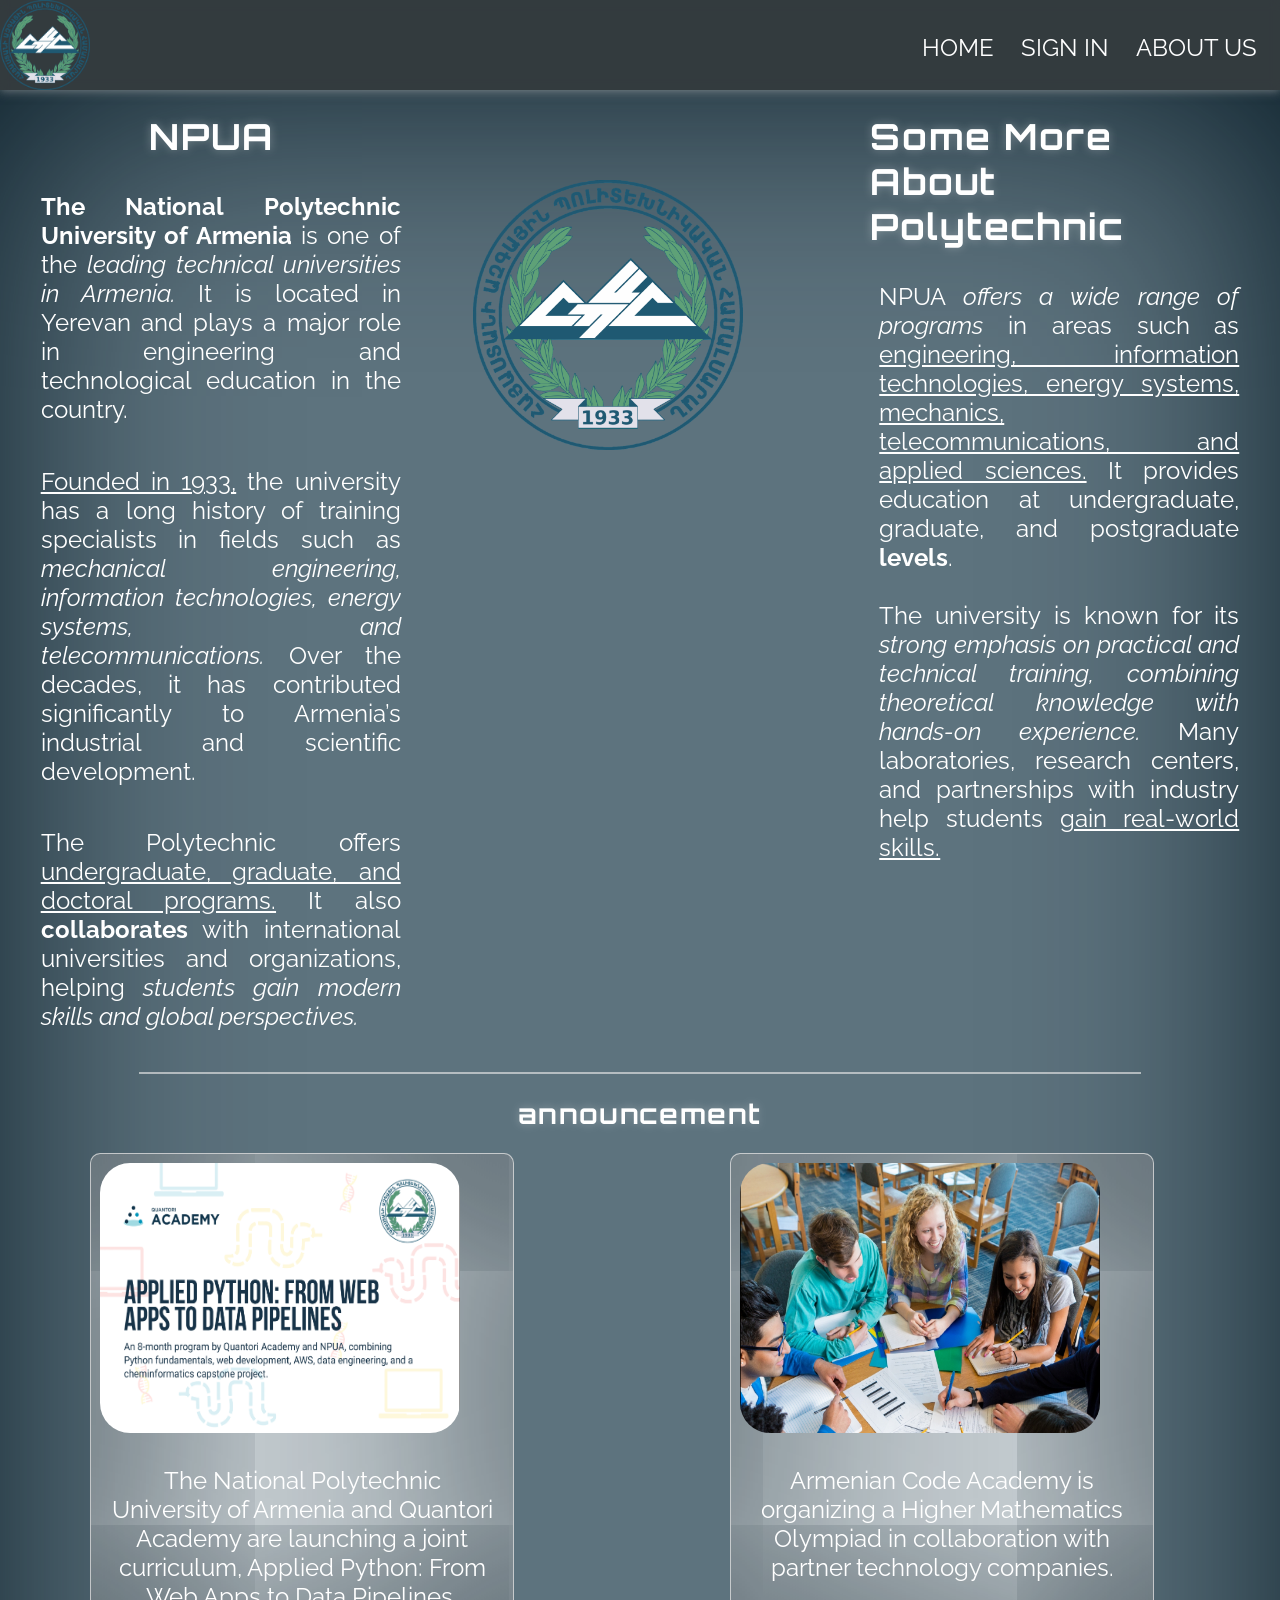
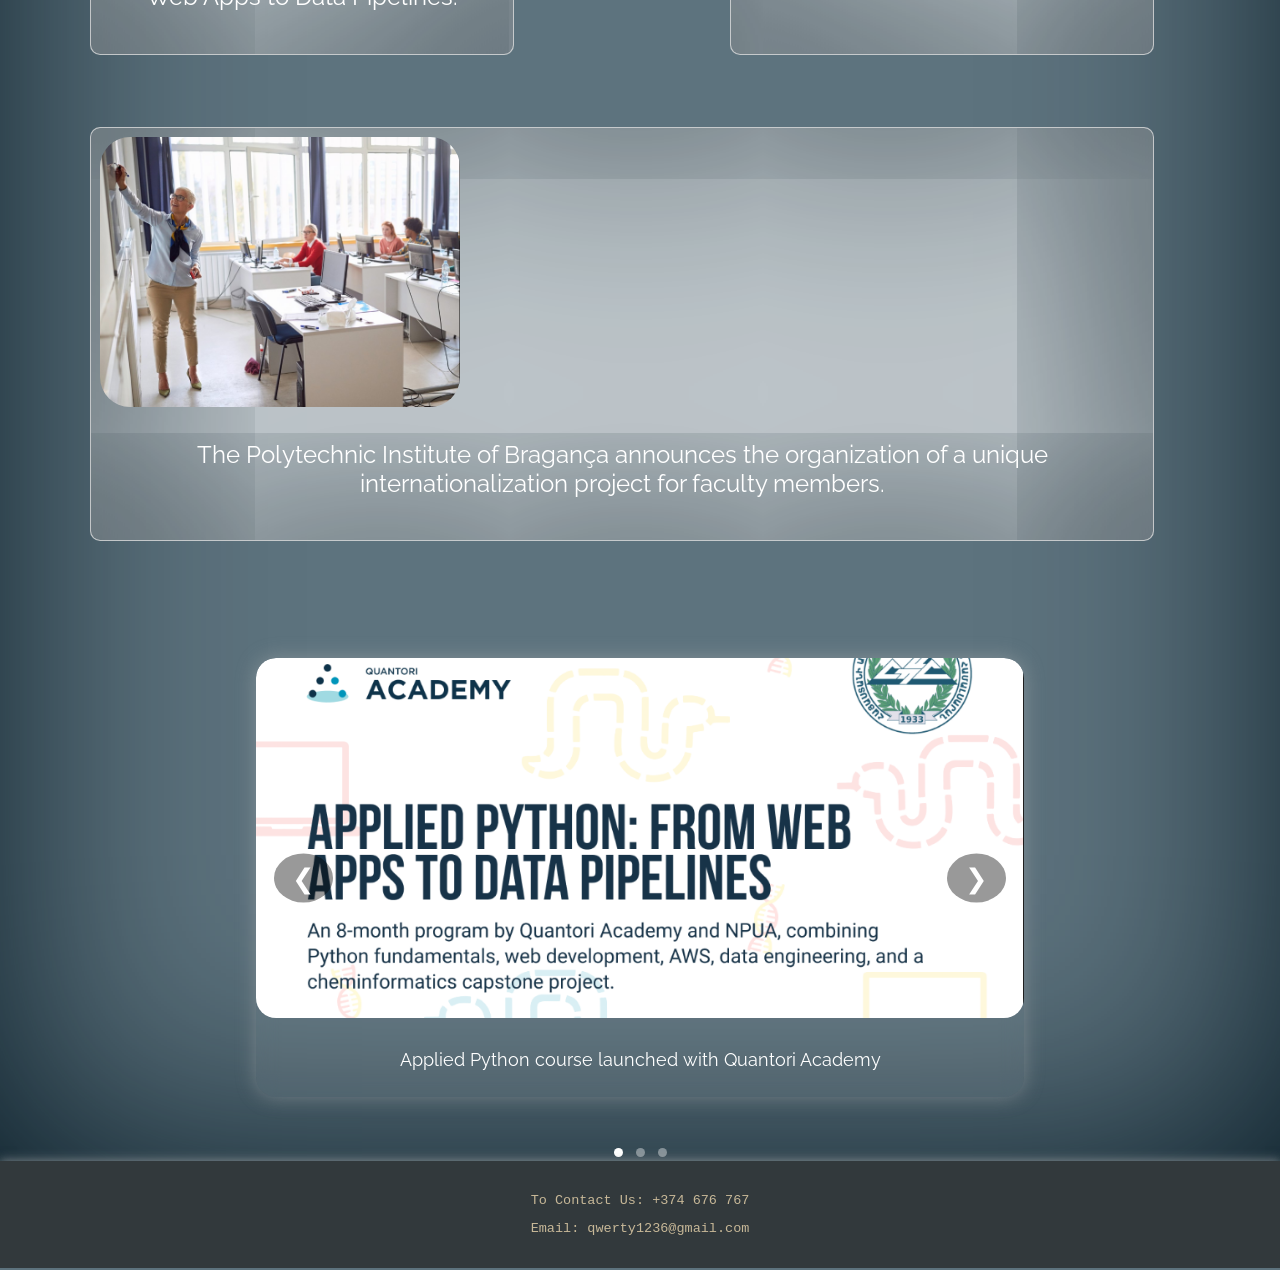
<file: index.html>
<!DOCTYPE html>
<html lang="en">
<head>
    <meta charset="UTF-8">
    <meta name="viewport" content="width=device-width, initial-scale=1.0">
    <link rel="stylesheet" href="style.css">
    <link href="https://fonts.googleapis.com/css2?family=Orbitron:wght@400;600&family=Raleway:wght@300;500&display=swap" rel="stylesheet">
    <title>Andrey 44-3</title>
</head>
<body>
    <header>
        <div class="logo">
            <a href="index.html">
                <img class="logo-image" src="images/polytechnic_logo-Photoroom.png">
            </a>
        </div>
        <div class="header-text">
            <div class="blank"></div>
            <div class="header-text-inner">
                <a href="index.html"><div class="nav-btn"><p>HOME</p></div></a>
                <a href="signin.html"><div class="nav-btn"><p>SIGN IN</p></div></a>
                <a href="about.html"><div class="nav-btn"><p>ABOUT US</p></div></a>
            </div>
        </div>
    </header>

    <div class="container">
        <div class="container-one">
            <div class="title-div">
                <h1 class="title-h1">NPUA</h1>
                <p class="title-p"><b> The National Polytechnic University of Armenia</b> is one of the <i>leading technical universities in Armenia.</i> It is located in Yerevan and plays a major role in engineering and technological education in the country.</p>
                <p class="title-p"><u>Founded in 1933,</u> the university has a long history of training specialists in fields such as <i>mechanical engineering, information technologies, energy systems, and telecommunications.</i> Over the decades, it has contributed significantly to Armenia’s industrial and scientific development.</p>
                <p class="title-p">The Polytechnic offers <u>undergraduate, graduate, and doctoral programs.</u> It also <b>collaborates</b> with international universities and organizations, helping <i>students gain modern skills and global perspectives.</i></p>
            </div>

            <div class="main-image">
                <img class="man-image" src="images/polytechnic_logo-Photoroom.png">
            </div>
            <div></div>

            <div class="title-div">
                <h1 class="title-h1">Some More About Polytechnic</h1>
                <p class="title-p">NPUA <i>offers a wide range of programs</i> in areas such as <u>engineering, information technologies, energy systems, mechanics, telecommunications, and applied sciences.</u> It provides education at undergraduate, graduate, and postgraduate <b>levels</b>.<br><br>
                <span>The university is known for its <i>strong emphasis on practical and technical training, combining theoretical knowledge with hands-on experience.</i> Many laboratories, research centers, and partnerships with industry help students <u>gain real-world skills.</u></span>
            </div>
        </div>

        <hr width="1000vh" style="justify-items: center; border: 0.1px solid rgba(231, 231, 231, 0.644);">
        <h2 class="card-h2">announcement</h2>
        <div class="cards-container">
            <div class="card">
                <img class="card-image" src="images/card-1.png" alt="">
                <p class="card-p">The National Polytechnic University of Armenia and Quantori Academy are launching a joint curriculum, Applied Python: From Web Apps to Data Pipelines.</p>
            </div>
            <div class="card">
                <img class="card-image" src="images/card-2.png" alt="">
                <p class="card-p">Armenian Code Academy is organizing a Higher Mathematics Olympiad in collaboration with partner technology companies.</p>
            </div>
            <div class="card">
                <img class="card-image" src="images/card-3.png" alt="">
                <p class="card-p">The Polytechnic Institute of Bragança announces the organization of a unique internationalization project for faculty members.</p>
            </div>
        </div>

        <div class="slideshow-container">
            <div class="slide fade">
                <img src="images/card-1.png">
                <p class="slide-caption">Applied Python course launched with Quantori Academy</p>
            </div>

            <div class="slide fade">
                <img src="images/card-2.png">
                <p class="slide-caption">Higher Mathematics Olympiad by Armenian Code Academy</p>
            </div>

            <div class="slide fade">
                <img src="images/card-3.png">
                <p class="slide-caption">International project by Polytechnic Institute of Bragança</p>
            </div>

            <div class="prev" onclick="plusDivs(-1)">&#10094;</div>
            <div class="next" onclick="plusDivs(1)">&#10095;</div>
        </div>

        <div class="dots-container">
            <span class="dot" onclick="currentDiv(1)"></span>
            <span class="dot" onclick="currentDiv(2)"></span>
            <span class="dot" onclick="currentDiv(3)"></span>
        </div>
    </div>

    <footer>
        <div class="footer-div">
            <div class="footer-div-inner">
                <pre>To Contact Us: +374 676 767</pre>
                <pre>Email: qwerty1236@gmail.com</pre>
            </div>
        </div>
    </footer>

    <script>
        let slideIndex = 0;
        showSlides();

        function plusDivs(n) {
            slideIndex += n;
            showSlides();
        }

        function currentDiv(n) {
            slideIndex = n - 1;
            showSlides();
        }

        function showSlides() {
            let slides = document.getElementsByClassName("slide");
            let dots = document.getElementsByClassName("dot");

            if (slideIndex >= slides.length) slideIndex = 0;
            if (slideIndex < 0) slideIndex = slides.length - 1;

            for (let i = 0; i < slides.length; i++) {
                slides[i].style.display = "none";
            }

            for (let i = 0; i < dots.length; i++) {
                dots[i].classList.remove("active");
            }

            slides[slideIndex].style.display = "block";
            dots[slideIndex].classList.add("active");
        }
    </script>
</body>
</html>
</file>
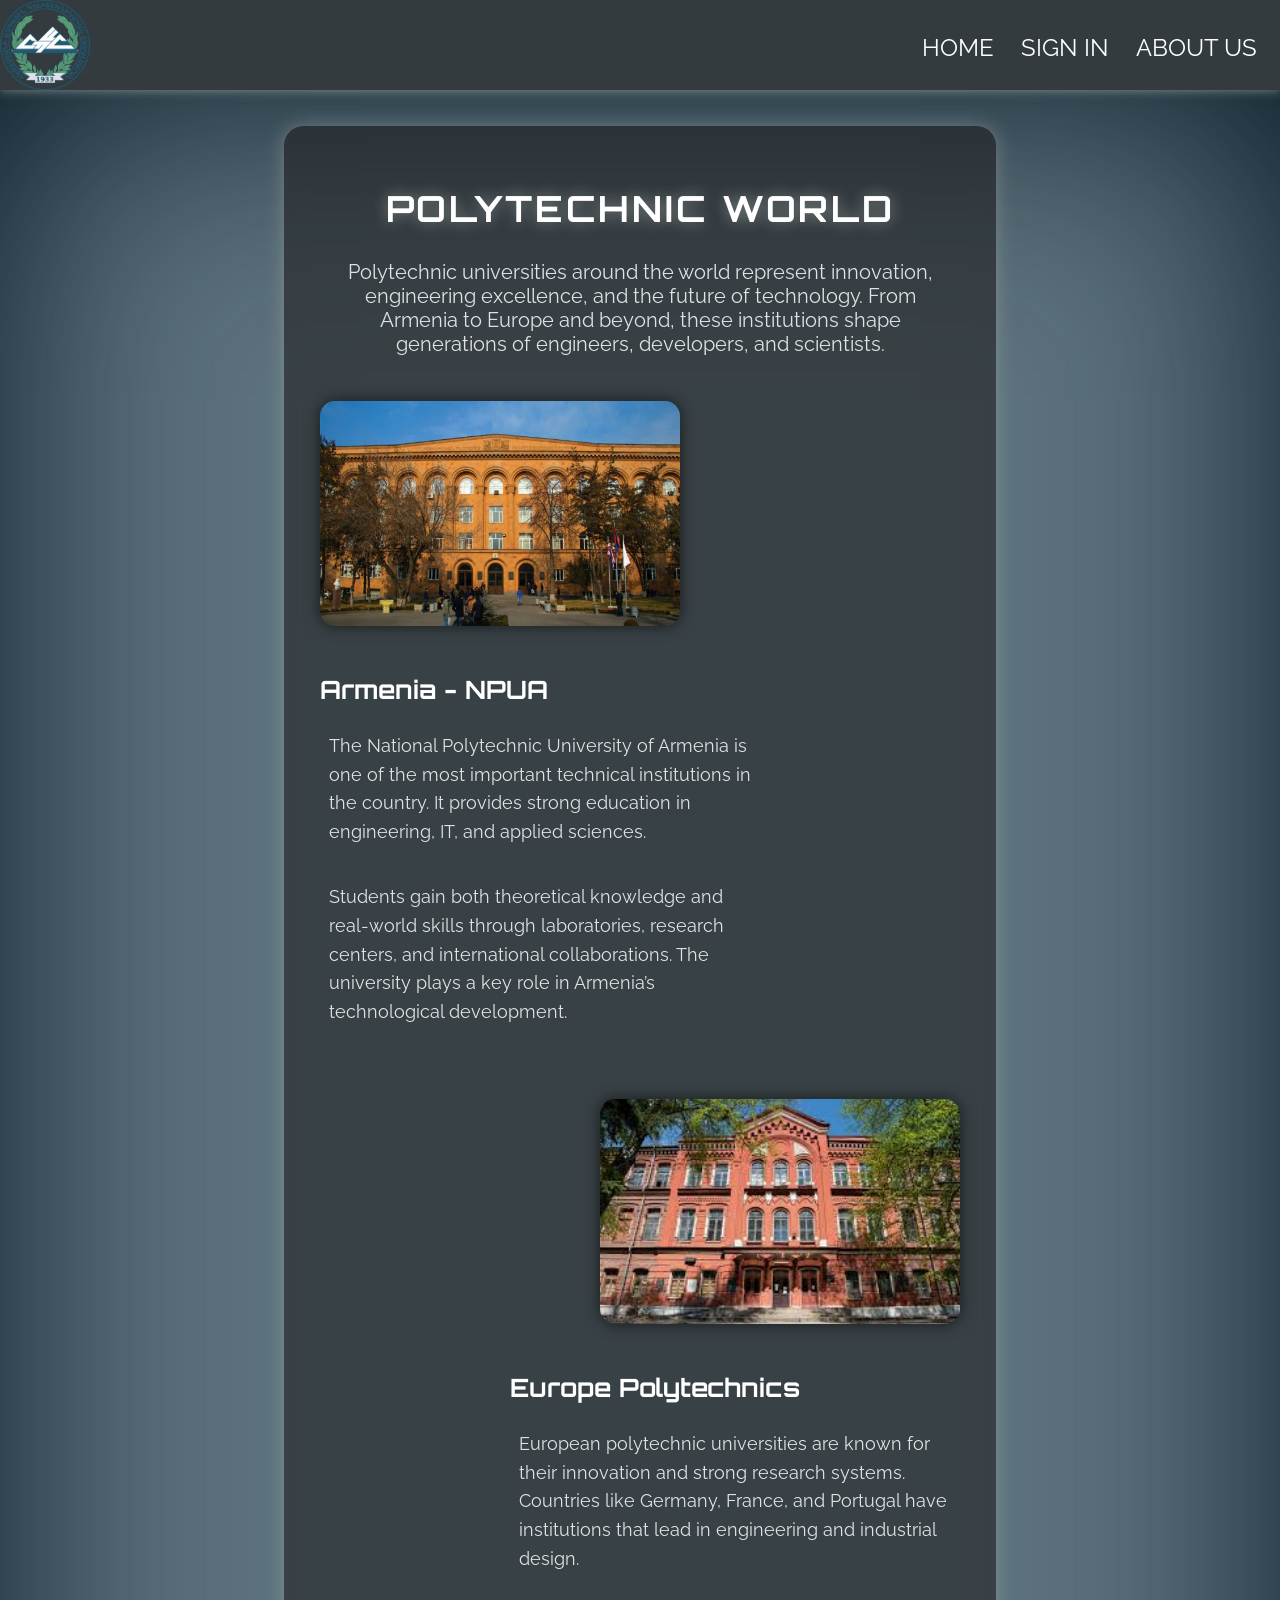
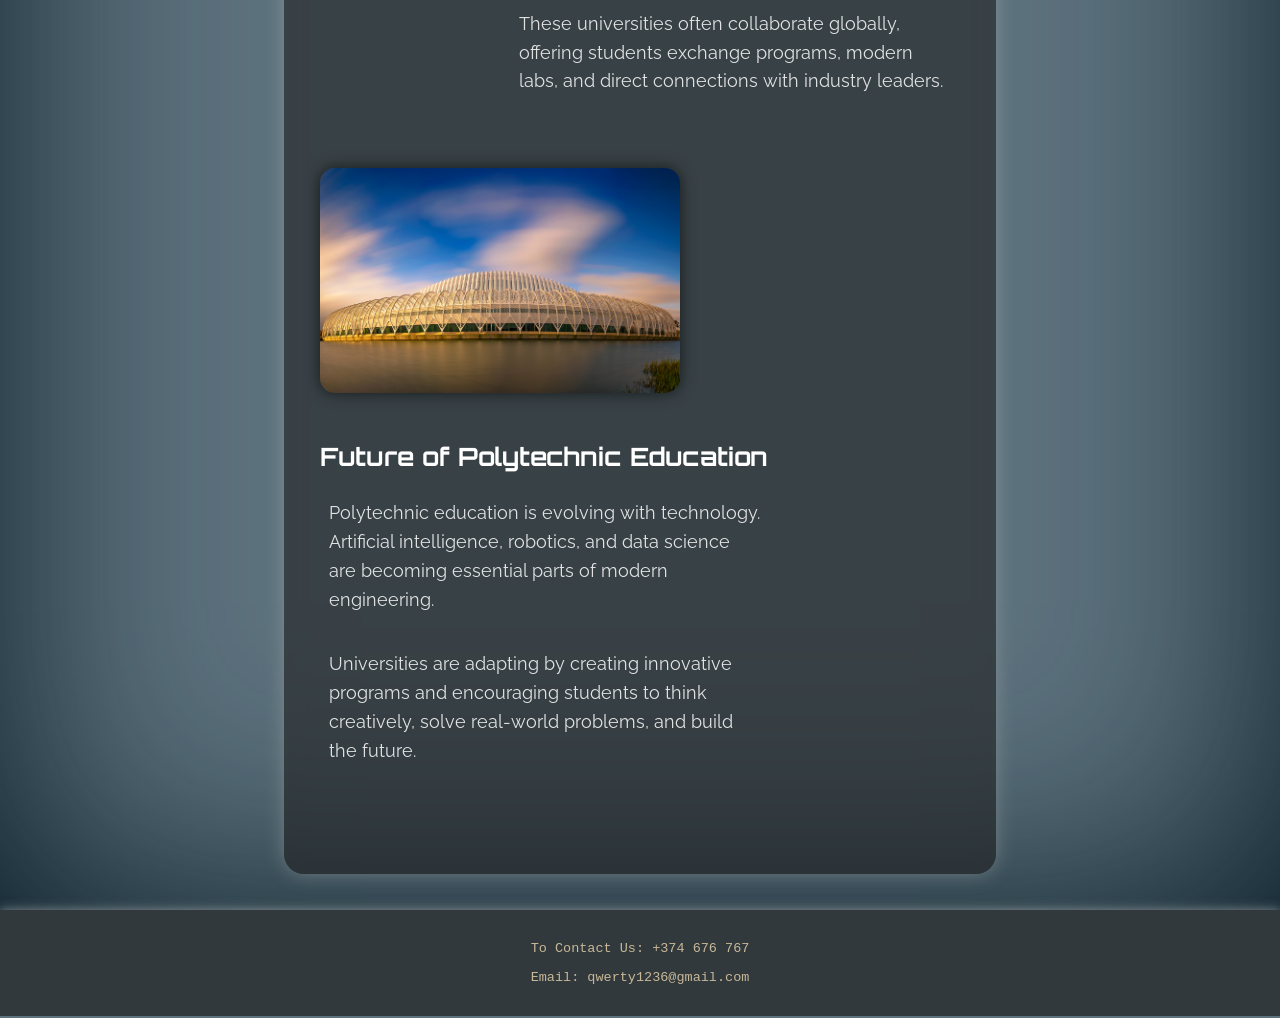
<file: about.html>
<!DOCTYPE html>
<html lang="en">
<head>
    <meta charset="UTF-8">
    <meta name="viewport" content="width=device-width, initial-scale=1.0">
    <title>About Us - NPUA</title>
    <link rel="stylesheet" href="style.css">
    <link href="https://fonts.googleapis.com/css2?family=Orbitron:wght@400;600&family=Raleway:wght@300;500&display=swap" rel="stylesheet">
</head>
<body>

<header>
    <div class="logo">
        <a href="index.html">
            <img class="logo-image" src="images/polytechnic_logo-Photoroom.png">
        </a>
    </div>
    <div class="header-text">
        <div class="blank"></div>
        <div class="header-text-inner">
            <a href="index.html"><div class="nav-btn"><p>HOME</p></div></a>
            <a href="signin.html"><div class="nav-btn"><p>SIGN IN</p></div></a>
            <a href="about.html"><div class="nav-btn"><p>ABOUT US</p></div></a>
        </div>
    </div>
</header>

<div class="page-content">

    <div class="about-container">
        <h1 class="about-title">POLYTECHNIC WORLD</h1>
        <p class="about-intro">
            Polytechnic universities around the world represent innovation, engineering excellence,
            and the future of technology. From Armenia to Europe and beyond, these institutions shape
            generations of engineers, developers, and scientists.
        </p>

        <div class="about-section">
            <img src="images/npua-arm.jpg" class="about-img">

            <div class="about-text">
                <h2>Armenia - NPUA</h2>
                <p>
                    The National Polytechnic University of Armenia is one of the most important
                    technical institutions in the country. It provides strong education in engineering,
                    IT, and applied sciences.
                </p>
                <p>
                    Students gain both theoretical knowledge and real-world skills through laboratories,
                    research centers, and international collaborations. The university plays a key role
                    in Armenia’s technological development.
                </p>
            </div>
        </div>

        <div class="about-section reverse">
            <img src="images/npua-euro.jfif" class="about-img">

            <div class="about-text">
                <h2>Europe Polytechnics</h2>
                <p>
                    European polytechnic universities are known for their innovation and strong
                    research systems. Countries like Germany, France, and Portugal have institutions
                    that lead in engineering and industrial design.
                </p>
                <p>
                    These universities often collaborate globally, offering students exchange programs,
                    modern labs, and direct connections with industry leaders.
                </p>
            </div>
        </div>

        <div class="about-section">
            <img src="images/florida.jpg" class="about-img">

            <div class="about-text">
                <h2>Future of Polytechnic Education</h2>
                <p>
                    Polytechnic education is evolving with technology. Artificial intelligence,
                    robotics, and data science are becoming essential parts of modern engineering.
                </p>
                <p>
                    Universities are adapting by creating innovative programs and encouraging students
                    to think creatively, solve real-world problems, and build the future.
                </p>
            </div>
        </div>
    </div>
</div>
<footer>
    <div class="footer-div">
        <div class="footer-div-inner">
            <pre>To Contact Us: +374 676 767</pre>
            <pre>Email: qwerty1236@gmail.com</pre>
        </div>
    </div>
</footer>
</body>
</html>
</file>
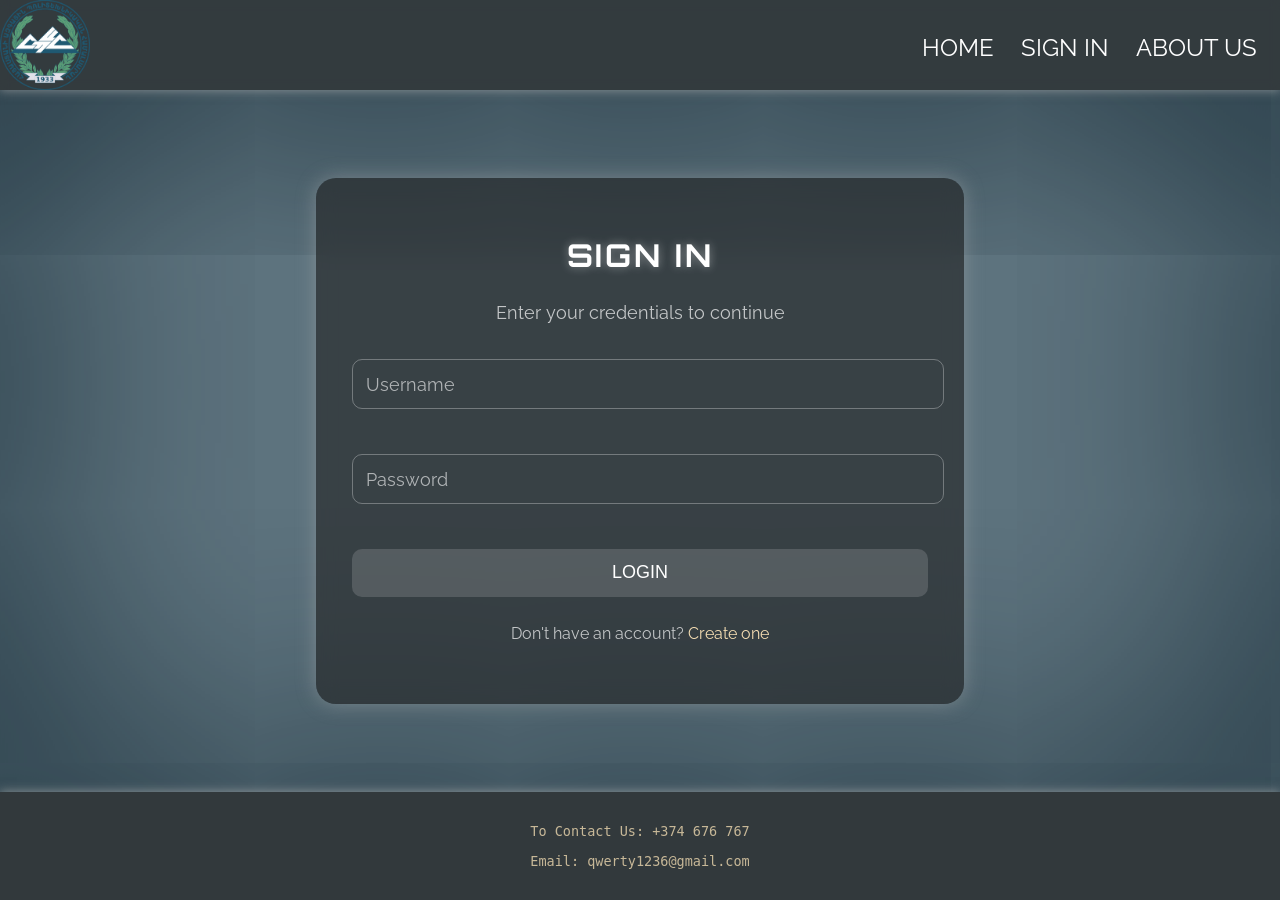
<file: signin.html>
<!DOCTYPE html>
<html lang="en">
<head>
    <meta charset="UTF-8">
    <meta name="viewport" content="width=device-width, initial-scale=1.0">
    <title>Sign In - NPUA</title>
    <link rel="stylesheet" href="style.css">
    <link href="https://fonts.googleapis.com/css2?family=Orbitron:wght@400;600&family=Raleway:wght@300;500&display=swap" rel="stylesheet">
</head>
<body>

<header>
    <div class="logo">
        <a href="index.html">
            <img class="logo-image" src="images/polytechnic_logo-Photoroom.png">
        </a>
    </div>
    <div class="header-text">
        <div class="blank"></div>
        <div class="header-text-inner">
            <a href="index.html"><div class="nav-btn"><p>HOME</p></div></a>
            <a href="signin.html"><div class="nav-btn"><p>SIGN IN</p></div></a>
            <a href="about.html"><div class="nav-btn"><p>ABOUT US</p></div></a>
        </div>
    </div>
</header>

<div class="page-content">
    <div class="form-container advanced">

        <h1 class="form-title">SIGN IN</h1>
        <p class="form-subtitle">Enter your credentials to continue</p>

        <form>
            <div class="input-group">
                <input type="text" required>
                <label>Username</label>
            </div>

            <div class="input-group">
                <input type="password" required>
                <label>Password</label>
            </div>

            <button type="submit">LOGIN</button>
        </form>
        <p class="extra-text">Don't have an account? <span>Create one</span></p>
    </div>
</div>

<footer>
    <div class="footer-div">
        <div class="footer-div-inner">
            <pre>To Contact Us: +374 676 767</pre>
            <pre>Email: qwerty1236@gmail.com</pre>
        </div>
    </div>
</footer>
</body>
</html>
</file>
<file: style.css>
body {
    font-family: 'Raleway', sans-serif;
    color: white;
    background-color: rgba(0, 35, 53, 0.637);
    margin: 0;
    padding: 0;
    min-height: 100vh;
    display: flex;
    flex-direction: column;
}

header {
    background-color: rgba(32, 32, 32, 0.671);
    box-shadow: 0 0 10px rgba(187, 187, 187, 0.637);
    height: 10vh;
    position: sticky;
    top: 0;
    backdrop-filter: blur(5px);
    z-index: 10;
}

.logo {
    position: fixed;
    left: 0;
    top: 0;
}

.logo-image {
    width: 10vh;
}

.header-text {
    font-family: 'Orbitron', sans-serif;
    display: flex;
}

.blank {
    display: flex;
    flex: 2.5;
}

.header-text-inner {
    padding-right: 1vh;
    display: flex;
    flex: 1;
    justify-content: space-around;
}

a {
    text-decoration: none;
}

p {
    padding: 1vh;
    font-size: 2.7vh;
    color: white;
    font-family: 'Raleway', sans-serif;
}

.nav-btn p {
    transition: 0.3s;
}

.nav-btn p:hover {
    color: wheat;
    text-shadow: 0 0 10px white;
}

.container {
    flex: 1;
    box-shadow: inset 0 0 100vh rgba(0, 20, 31, 0.932);
}

.container-one {
    flex-wrap: wrap;
    display: flex;
    justify-content: space-around;
}

.page-content {
    flex: 1;
    display: flex;
    justify-content: center;
    align-items: center;
    box-shadow: inset 0 0 100vh rgba(0, 20, 31, 0.932);
}

.cards-container {
    flex-wrap: wrap;
    display: flex;
    justify-content: space-around;
}

.card {
    flex: 1;
    width: 40vh;
    border: 1px solid rgba(202, 202, 202, 0.555);
    background-color: rgba(255, 255, 255, 0.63);
    box-shadow: inset 0 0 100vh rgba(0, 20, 31, 0.932);
    border-radius: 10px;
    margin: 0vh 14vh 8vh 10vh;
    padding: 1vh;
    justify-items: center;
    transition: 0.5s;
}

.card:hover {
    box-shadow: inset 0 0 10px rgb(0, 1, 48);
    text-shadow: 0 0 4px rgb(0, 0, 0);
    transform: translateY(-1vh) scale(1.03);
}

.card-image {
    border-radius: 30px;
    display: flex;
    justify-content: center;
    width: 40vh;
    height: 30vh;
}

.card-p {
    display: inline-block;
    text-align: center;
    font-family: 'Raleway', sans-serif;
}

.card-h2 {
    display: flex;
    justify-content: center;
    font-family: 'Orbitron', sans-serif;
    letter-spacing: 0.2vh;
    text-shadow: 0 0 10px rgba(255,255,255,0.3);
    font-size: 3vh;
}

.title-p {
    width: 40vh;
    text-align: justify;
    font-family: 'Raleway', sans-serif;
}

.title-h1 {
    display: flex;
    justify-content: center;
    width: 40vh;
    font-family: 'Orbitron', sans-serif;
    font-size: 4vh;
    letter-spacing: 0.2vh;
    text-shadow: 0 0 10px rgba(255,255,255,0.3);
}

.man-image {
    animation: squareMove 4s alternate-reverse infinite;
    margin-top: 10vh;
    z-index: 1;
    height: 30vh;
}

@keyframes squareMove {
    0% { transform: translate(0, 0) rotateZ(90deg); }
    25% { transform: translate(30vh, 0); }
    50% { transform: translate(30vh, 30vh); }
    75% { transform: translate(0, 30vh); }
    100% { transform: translate(0, 0) rotateZ(120deg); }
}

.form-container,
.about-container {
    width: 50%;
    padding: 4vh;
    background: rgba(32, 32, 32, 0.6);
    backdrop-filter: blur(10px);
    box-shadow: 0 0 20px rgba(187, 187, 187, 0.4);
    border-radius: 20px;
    text-align: center;
}

.about-container {
    margin: 4vh;
}

.footer-div {
    display: flex;
    justify-content: center;
}

form {
    display: flex;
    flex-direction: column;
    gap: 2vh;
}

input {
    padding: 1.5vh;
    border: none;
    border-radius: 10px;
    font-size: 2vh;
}

button {
    padding: 1.5vh;
    border: none;
    border-radius: 10px;
    background: rgba(255, 255, 255, 0.15);
    color: white;
    font-size: 2vh;
    cursor: pointer;
    transition: 0.3s;
}

button:hover {
    background: rgba(255, 255, 255, 0.3);
    box-shadow: 0 0 10px white;
    transform: scale(1.05);
}

footer {
    background-color: rgba(32, 32, 32, 0.699);
    box-shadow: 0 0 10px rgba(187, 187, 187, 0.637);
    padding: 2vh 0;
}

pre {
    color: rgba(245, 222, 179, 0.767);
    font-size: 1.5vh;
}

.slideshow-container {
    width: 60%;
    margin: 5vh auto;
    position: relative;
    border-radius: 20px;
    overflow: hidden;
    background: rgba(255, 255, 255, 0.08);
    backdrop-filter: blur(10px);
    box-shadow: 0 0 20px rgba(187, 187, 187, 0.4);
}

.slide {
    display: none;
    text-align: center;
}

.slide img {
    width: 100%;
    height: 40vh;
    object-fit: cover;
    border-radius: 20px;
}

.slide-caption {
    padding: 1vh;
    font-size: 2vh;
    font-family: 'Raleway', sans-serif;
}

.prev, .next {
    cursor: pointer;
    position: absolute;
    top: 50%;
    padding: 1vh 2vh;
    color: white;
    font-size: 3vh;
    background: rgba(0,0,0,0.4);
    border-radius: 50%;
    transform: translateY(-50%);
    transition: 0.3s;
}

.prev:hover, .next:hover {
    background: rgba(255,255,255,0.3);
}

.prev { left: 2vh; }
.next { right: 2vh; }

.dots-container {
    text-align: center;
    margin-top: 1vh;
}

.dot {
    height: 1vh;
    width: 1vh;
    margin: 0 0.5vh;
    background-color: rgba(255,255,255,0.4);
    border-radius: 50%;
    display: inline-block;
    cursor: pointer;
    transition: 0.3s;
}

.active, .dot:hover {
    background-color: white;
}

.fade {
    animation: fadeEffect 0.7s;
}

@keyframes fadeEffect {
    from { opacity: 0.4; }
    to { opacity: 1; }
}

.form-container.advanced {
    width: 45%;
    animation: fadeIn 0.8s ease;
}

.form-title {
    font-family: 'Orbitron', sans-serif;
    font-size: 3.5vh;
    letter-spacing: 0.3vh;
    margin-bottom: 1vh;
    text-shadow: 0 0 10px rgba(255,255,255,0.4);
}

.form-subtitle {
    font-size: 2vh;
    margin-bottom: 3vh;
    color: rgba(255,255,255,0.7);
}

.input-group {
    position: relative;
    margin-bottom: 3vh;
}

.input-group input {
    width: 100%;
    padding-left: 0vh;
    background: transparent;
    border: 1px solid rgba(255,255,255,0.3);
    border-radius: 10px;
    color: white;
    font-size: 2vh;
    outline: none;
    transition: 0.3s;
}

.input-group label {
    position: absolute;
    left: 1.5vh;
    top: 50%;
    transform: translateY(-50%);
    color: rgba(255,255,255,0.6);
    font-size: 2vh;
    pointer-events: none;
    transition: 0.3s;
}

.input-group input:focus,
.input-group input:valid {
    border-color: white;
    box-shadow: 0 0 10px rgba(255,255,255,0.3);
}

.input-group input:focus + label,
.input-group input:valid + label {
    top: -1vh;
    font-size: 1.5vh;
    color: wheat;
}

.extra-text {
    margin-top: 2vh;
    font-size: 1.8vh;
    color: rgba(255,255,255,0.7);
}

.extra-text span {
    color: wheat;
    cursor: pointer;
}

.extra-text span:hover {
    text-shadow: 0 0 8px white;
}

@keyframes fadeIn {
    from { opacity: 0; transform: translateY(2vh); }
    to { opacity: 1; transform: translateY(0); }
}

.about-title {
    font-family: 'Orbitron', sans-serif;
    font-size: 4vh;
    letter-spacing: 0.3vh;
    margin-bottom: 2vh;
    text-shadow: 0 0 15px rgba(255,255,255,0.4);
}

.about-intro {
    font-size: 2.2vh;
    margin-bottom: 4vh;
    color: rgba(255,255,255,0.85);
}

.about-section {
    display: flex;
    align-items: center;
    justify-content: space-between;
    gap: 3vh;
    margin-bottom: 5vh;
    flex-wrap: wrap;
}

.about-section.reverse {
    flex-direction: row-reverse;
}

.about-img {
    width: 40vh;
    height: 25vh;
    object-fit: cover;
    border-radius: 15px;
    box-shadow: 0 0 15px rgba(0,0,0,0.6);
    transition: 0.4s;
}

.about-img:hover {
    transform: scale(1.05);
}

.about-text {
    max-width: 50vh;
    text-align: left;
}

.about-text h2 {
    font-family: 'Orbitron', sans-serif;
    font-size: 2.8vh;
    margin-bottom: 1vh;
}

.about-text p {
    font-size: 2vh;
    line-height: 1.6;
    color: rgba(255,255,255,0.85);
}
</file>
